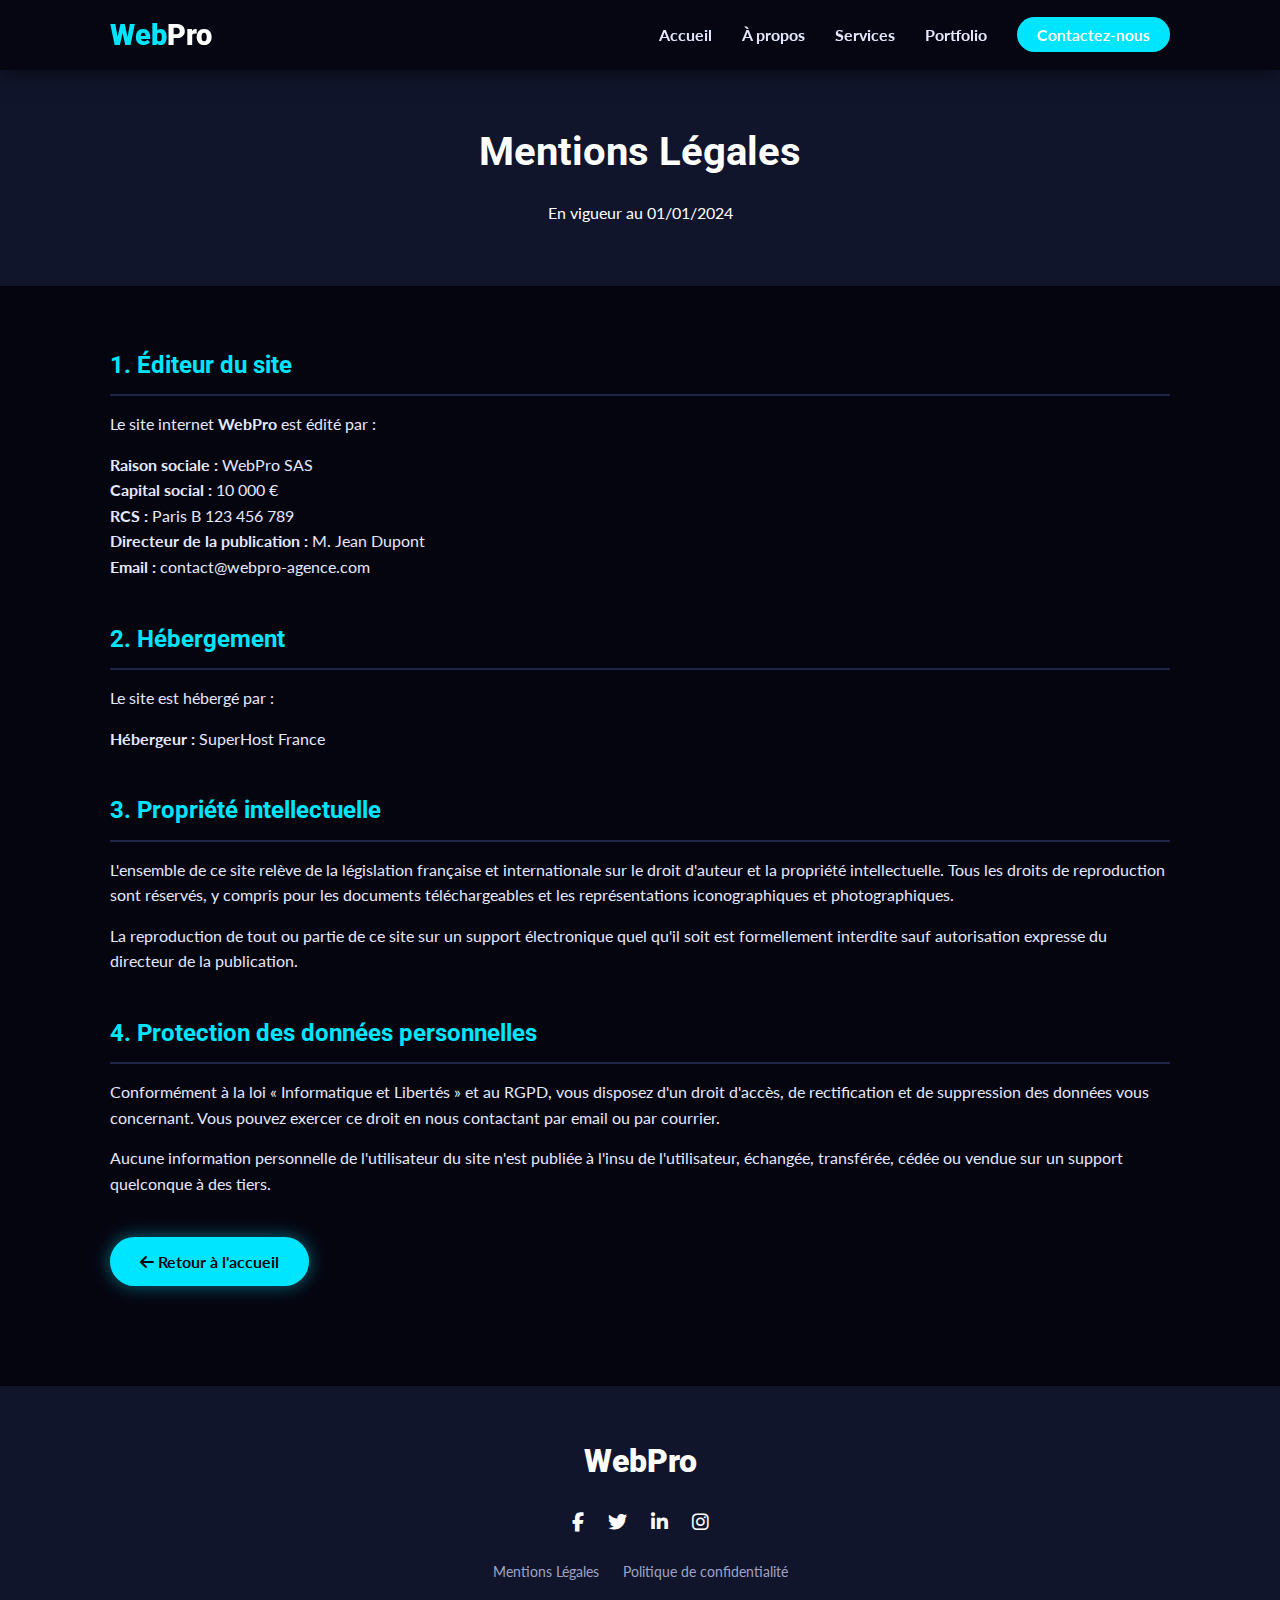
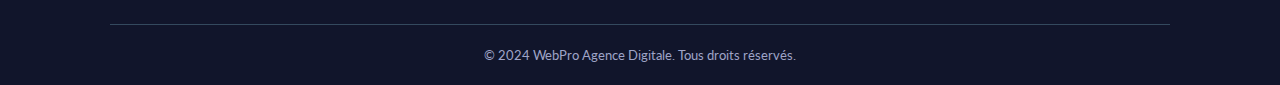
<file: mentions-legales.html>
<!DOCTYPE html>
<html lang="fr">
<head>
    <meta charset="UTF-8">
    <meta name="viewport" content="width=device-width, initial-scale=1.0">
    <title>Mentions Légales - WebPro</title>
    <!-- Polices Google Fonts -->
    <link rel="preconnect" href="https://fonts.googleapis.com">
    <link rel="preconnect" href="https://fonts.gstatic.com" crossorigin>
    <link href="https://fonts.googleapis.com/css2?family=Lato:wght@300;400;700&family=Roboto:wght@400;500;700;900&display=swap" rel="stylesheet">
    <!-- Fichier CSS -->
    <link rel="stylesheet" href="style.css">
    <!-- FontAwesome pour les icônes (CDN) -->
    <link rel="stylesheet" href="https://cdnjs.cloudflare.com/ajax/libs/font-awesome/6.4.0/css/all.min.css">
</head>
<body>

    <!-- Navigation -->
    <nav class="navbar">
        <div class="container nav-container">
            <a href="index.html" class="logo">Web<span>Pro</span></a>
            <ul class="nav-links">
                <li><a href="index.html#accueil">Accueil</a></li>
                <li><a href="index.html#a-propos">À propos</a></li>
                <li><a href="index.html#services">Services</a></li>
                <li><a href="index.html#portfolio">Portfolio</a></li>
                <li><a href="index.html#contact" class="btn-nav">Contactez-nous</a></li>
            </ul>
            <div class="menu-toggle">
                <i class="fas fa-bars"></i>
            </div>
        </div>
    </nav>

    <!-- En-tête de page -->
    <header class="page-header">
        <div class="container">
            <h1>Mentions Légales</h1>
            <p>En vigueur au 01/01/2024</p>
        </div>
    </header>

    <!-- Contenu Principal -->
    <section class="content-section">
        <div class="container">
            <div class="legal-block">
                <h2>1. Éditeur du site</h2>
                <p>Le site internet <strong>WebPro</strong> est édité par :</p>
                <p><strong>Raison sociale :</strong> WebPro SAS<br>
                <strong>Capital social :</strong> 10 000 €<br>
                <strong>RCS :</strong> Paris B 123 456 789<br>
                <strong>Directeur de la publication :</strong> M. Jean Dupont<br>
                <strong>Email :</strong> contact@webpro-agence.com</p>
            </div>

            <div class="legal-block">
                <h2>2. Hébergement</h2>
                <p>Le site est hébergé par :</p>
                <p><strong>Hébergeur :</strong> SuperHost France</p>
            </div>

            <div class="legal-block">
                <h2>3. Propriété intellectuelle</h2>
                <p>L'ensemble de ce site relève de la législation française et internationale sur le droit d'auteur et la propriété intellectuelle. Tous les droits de reproduction sont réservés, y compris pour les documents téléchargeables et les représentations iconographiques et photographiques.</p>
                <p>La reproduction de tout ou partie de ce site sur un support électronique quel qu'il soit est formellement interdite sauf autorisation expresse du directeur de la publication.</p>
            </div>

            <div class="legal-block">
                <h2>4. Protection des données personnelles</h2>
                <p>Conformément à la loi « Informatique et Libertés » et au RGPD, vous disposez d'un droit d'accès, de rectification et de suppression des données vous concernant. Vous pouvez exercer ce droit en nous contactant par email ou par courrier.</p>
                <p>Aucune information personnelle de l'utilisateur du site n'est publiée à l'insu de l'utilisateur, échangée, transférée, cédée ou vendue sur un support quelconque à des tiers.</p>
            </div>
            
            <div class="legal-block">
                <a href="index.html" class="btn btn-primary"><i class="fas fa-arrow-left"></i> Retour à l'accueil</a>
            </div>
        </div>
    </section>

    <!-- Footer -->
    <footer>
        <div class="container footer-content">
            <div class="footer-logo">
                Web<span>Pro</span>
            </div>
            <div class="social-links">
                <a href="#"><i class="fab fa-facebook-f"></i></a>
                <a href="#"><i class="fab fa-twitter"></i></a>
                <a href="#"><i class="fab fa-linkedin-in"></i></a>
                <a href="#"><i class="fab fa-instagram"></i></a>
            </div>
            <div class="footer-links">
                <a href="mentions-legales.html">Mentions Légales</a>
                <a href="#">Politique de confidentialité</a>
            </div>
            <p class="copyright">&copy; 2024 WebPro Agence Digitale. Tous droits réservés.</p>
        </div>
    </footer>

    <!-- Script pour le menu mobile -->
    <script>
        const menuToggle = document.querySelector('.menu-toggle');
        const navLinks = document.querySelector('.nav-links');

        menuToggle.addEventListener('click', () => {
            navLinks.classList.toggle('active');
        });
    </script>
</body>
</html>
</file>
<file: style.css>
/* Reset & Base */
:root {
    --primary-color: #00e5ff;
    --primary-dark: #00bcd4;
    --secondary-color: #11152b;
    --text-color: #e5e9ff;
    --bg-light: #050510;
    --white: #ffffff;
    --gray: #9fa4c7;
    --transition: all 0.3s ease;
}

* {
    margin: 0;
    padding: 0;
    box-sizing: border-box;
}

html {
    scroll-behavior: smooth;
}

body {
    font-family: 'Lato', sans-serif;
    line-height: 1.6;
    color: var(--text-color);
    background-color: var(--bg-light);
}

h1, h2, h3, h4, h5, h6 {
    font-family: 'Roboto', sans-serif;
    color: var(--text-color);
    margin-bottom: 1rem;
}

a {
    text-decoration: none;
    color: var(--text-color);
}

ul {
    list-style: none;
}

img {
    max-width: 100%;
    display: block;
}

/* Utilitaires */
.container {
    max-width: 1100px;
    margin: 0 auto;
    padding: 0 20px;
}

.btn {
    display: inline-block;
    padding: 12px 30px;
    border-radius: 30px;
    font-weight: 700;
    cursor: pointer;
    transition: var(--transition);
    border: none;
}

.btn-primary {
    background-color: var(--primary-color);
    color: var(--bg-light);
    box-shadow: 0 0 18px rgba(0, 229, 255, 0.45);
}

.btn-primary:hover {
    background-color: var(--primary-dark);
    transform: translateY(-2px);
    box-shadow: 0 0 26px rgba(0, 229, 255, 0.7);
}

.section-header {
    text-align: center;
    margin-bottom: 60px;
}

.section-header h2 {
    font-size: 2.5rem;
    position: relative;
    display: inline-block;
    padding-bottom: 10px;
}

.section-header h2::after {
    content: '';
    position: absolute;
    bottom: 0;
    left: 50%;
    transform: translateX(-50%);
    width: 60px;
    height: 3px;
    background-color: var(--primary-color);
}

section {
    padding: 80px 0;
}

/* Navigation */
.navbar {
    background-color: rgba(5, 5, 16, 0.95);
    box-shadow: 0 2px 20px rgba(0, 0, 0, 0.6);
    position: fixed;
    width: 100%;
    top: 0;
    z-index: 1000;
    height: 70px;
    display: flex;
    align-items: center;
}

.nav-container {
    display: flex;
    justify-content: space-between;
    align-items: center;
    width: 100%;
}

.logo {
    font-size: 1.8rem;
    font-weight: 900;
    font-family: 'Roboto', sans-serif;
    color: var(--primary-color);
}

.logo span {
    color: var(--white);
}

.nav-links {
    display: flex;
    align-items: center;
}

.nav-links li {
    margin-left: 30px;
}

.nav-links a {
    font-weight: 700;
    transition: var(--transition);
    font-size: 1rem;
}

.nav-links a:hover {
    color: var(--primary-color);
}

.btn-nav {
    background-color: var(--primary-color);
    color: var(--white) !important;
    padding: 8px 20px;
    border-radius: 20px;
}

.btn-nav:hover {
    background-color: var(--primary-dark);
    color: var(--white) !important;
}

.menu-toggle {
    display: none;
    font-size: 1.5rem;
    cursor: pointer;
}

/* Hero Section */
.hero {
    background: radial-gradient(circle at top left, #20284a 0, #050510 45%, #010206 100%);
    height: 100vh;
    display: flex;
    align-items: center;
    padding-top: 70px; /* Pour compenser la navbar fixe */
}

.hero-content {
    display: flex;
    align-items: center;
    justify-content: space-between;
}

.hero-text {
    flex: 1;
    padding-right: 50px;
}

.hero-text h1 {
    font-size: 3rem;
    line-height: 1.2;
    margin-bottom: 20px;
}

.hero-text p {
    font-size: 1.2rem;
    color: var(--gray);
    margin-bottom: 30px;
}

.hero-image {
    flex: 1;
}

.hero-image img {
    border-radius: 10px;
    box-shadow: 0 20px 40px rgba(0,0,0,0.1);
}

/* About Section */
.about {
    background-color: #050510;
}

.about-container {
    display: flex;
    align-items: center;
    gap: 50px;
}

.about-img {
    flex: 1;
}

.about-img img {
    border-radius: 10px;
    box-shadow: 0 10px 40px rgba(0,0,0,0.6);
}

.about-text {
    flex: 1;
}

.mission {
    font-size: 1.2rem;
    color: var(--primary-color);
    font-weight: 700;
    margin-bottom: 20px;
}

.stats {
    display: flex;
    margin-top: 30px;
    gap: 30px;
}

.stats li {
    text-align: center;
}

.stats strong {
    display: block;
    font-size: 2rem;
    color: var(--primary-color);
    font-family: 'Roboto', sans-serif;
}

/* Services Section */
.services {
    background-color: var(--bg-light);
}

.services-grid {
    display: grid;
    grid-template-columns: repeat(auto-fit, minmax(250px, 1fr));
    gap: 30px;
}

.service-card {
    background: #101325;
    padding: 30px;
    border-radius: 10px;
    text-align: center;
    transition: var(--transition);
    box-shadow: 0 5px 15px rgba(0,0,0,0.05);
}

.service-card:hover {
    transform: translateY(-10px);
    box-shadow: 0 15px 45px rgba(0,0,0,0.7);
}

.service-card .icon {
    font-size: 2.5rem;
    color: var(--primary-color);
    margin-bottom: 20px;
}

.service-card h3 {
    margin-bottom: 15px;
}

/* Portfolio Section */
.portfolio {
    background-color: var(--bg-light);
}

.portfolio-grid {
    display: grid;
    grid-template-columns: repeat(auto-fit, minmax(300px, 1fr));
    gap: 20px;
}

.portfolio-item {
    position: relative;
    overflow: hidden;
    border-radius: 10px;
    cursor: pointer;
    box-shadow: 0 5px 25px rgba(0,0,0,0.7);
}

.portfolio-item img {
    width: 100%;
    height: 250px;
    object-fit: cover;
    transition: var(--transition);
}

.portfolio-item:hover img {
    transform: scale(1.1);
}

.overlay {
    position: absolute;
    bottom: 0;
    left: 0;
    width: 100%;
    background: linear-gradient(transparent, rgba(0,0,0,0.8));
    color: var(--white);
    padding: 20px;
    transform: translateY(100%);
    transition: var(--transition);
}

.portfolio-item:hover .overlay {
    transform: translateY(0);
}

.overlay h3 {
    color: var(--white);
    margin-bottom: 5px;
    font-size: 1.2rem;
}

/* Contact Section */
.contact {
    background-color: var(--bg-light);
}

.contact-wrapper {
    display: flex;
    background: #101325;
    border-radius: 10px;
    overflow: hidden;
    box-shadow: 0 10px 30px rgba(0,0,0,0.05);
}

.contact-info {
    flex: 1;
    background-color: var(--secondary-color);
    color: var(--white);
    padding: 40px;
}

.info-item {
    display: flex;
    align-items: center;
    margin-bottom: 30px;
}

.info-item i {
    font-size: 1.5rem;
    color: var(--primary-color);
    margin-right: 20px;
}

.info-item h4 {
    color: var(--white);
    margin-bottom: 5px;
    font-size: 1.1rem;
}

.contact-form {
    flex: 2;
    padding: 40px;
}

.form-group {
    margin-bottom: 20px;
}

.form-group input,
.form-group textarea {
    width: 100%;
    padding: 12px;
    border: 1px solid #2c3158;
    border-radius: 5px;
    font-family: 'Lato', sans-serif;
    transition: var(--transition);
}

.form-group input:focus,
.form-group textarea:focus {
    outline: none;
    border-color: var(--primary-color);
    box-shadow: 0 0 12px rgba(0, 229, 255, 0.4);
}

.form-row {
    display: flex;
    gap: 20px;
}

.form-row .form-group {
    flex: 1;
}

.hidden-field {
    position: absolute;
    left: -9999px;
    opacity: 0;
    pointer-events: none;
}

.form-status {
    margin-top: 10px;
    font-size: 0.9rem;
    min-height: 1.2em;
}

.form-status.success {
    color: #27ae60;
}

.form-status.error {
    color: #c0392b;
}

.form-status.info {
    color: var(--gray);
}

/* Footer */
footer {
    background-color: var(--secondary-color);
    color: var(--white);
    padding: 50px 0 20px;
    text-align: center;
}

.footer-content {
    display: flex;
    flex-direction: column;
    align-items: center;
}

.footer-logo {
    font-size: 2rem;
    font-weight: 900;
    font-family: 'Roboto', sans-serif;
    margin-bottom: 20px;
}

.footer-logo span {
    color: var(--white);
}

.social-links {
    margin-bottom: 20px;
}

.social-links a {
    color: var(--white);
    font-size: 1.2rem;
    margin: 0 10px;
    transition: var(--transition);
}

.social-links a:hover {
    color: var(--primary-color);
}

.footer-links {
    margin-bottom: 20px;
}

.footer-links a {
    color: #9fa4c7;
    margin: 0 10px;
    font-size: 0.9rem;
}

.footer-links a:hover {
    color: var(--primary-color);
}

.copyright {
    color: #9fa4c7;
    font-size: 0.8rem;
    margin-top: 20px;
    border-top: 1px solid #34495e;
    padding-top: 20px;
    width: 100%;
}

/* Styles pour les pages de contenu (Mentions Légales, etc.) */
.page-header {
    background-color: var(--secondary-color);
    color: var(--white);
    padding: 120px 0 60px;
    text-align: center;
}

.page-header h1 {
    color: var(--white);
    font-size: 2.5rem;
}

.content-section {
    padding: 60px 0;
    background-color: #050510;
}

.legal-block {
    margin-bottom: 40px;
}

.legal-block h2 {
    font-size: 1.5rem;
    color: var(--primary-color);
    margin-bottom: 15px;
    border-bottom: 2px solid #20264a;
    padding-bottom: 10px;
}

.legal-block p {
    margin-bottom: 15px;
}

/* Media Queries (Responsive) */
@media (max-width: 992px) {
    .hero-text h1 {
        font-size: 2.5rem;
    }
    
    .hero-image {
        display: none; /* Simplification pour tablettes/petits écrans */
    }

    .hero-text {
        padding-right: 0;
        text-align: center;
    }

    .about-container {
        flex-direction: column;
    }

    .contact-wrapper {
        flex-direction: column;
    }
}

@media (max-width: 768px) {
    .menu-toggle {
        display: block;
    }

    .nav-links {
        position: absolute;
        top: 70px;
        left: 0;
        width: 100%;
        background-color: var(--white);
        flex-direction: column;
        padding: 20px 0;
        border-top: 1px solid #eee;
        transform: translateY(-150%);
        transition: var(--transition);
        z-index: 999;
    }

    .nav-links.active {
        transform: translateY(0);
        box-shadow: 0 5px 10px rgba(0,0,0,0.1);
    }

    .nav-links li {
        margin: 15px 0;
    }

    .hero-text h1 {
        font-size: 2rem;
    }

    .section-header h2 {
        font-size: 2rem;
    }
}
</file>
